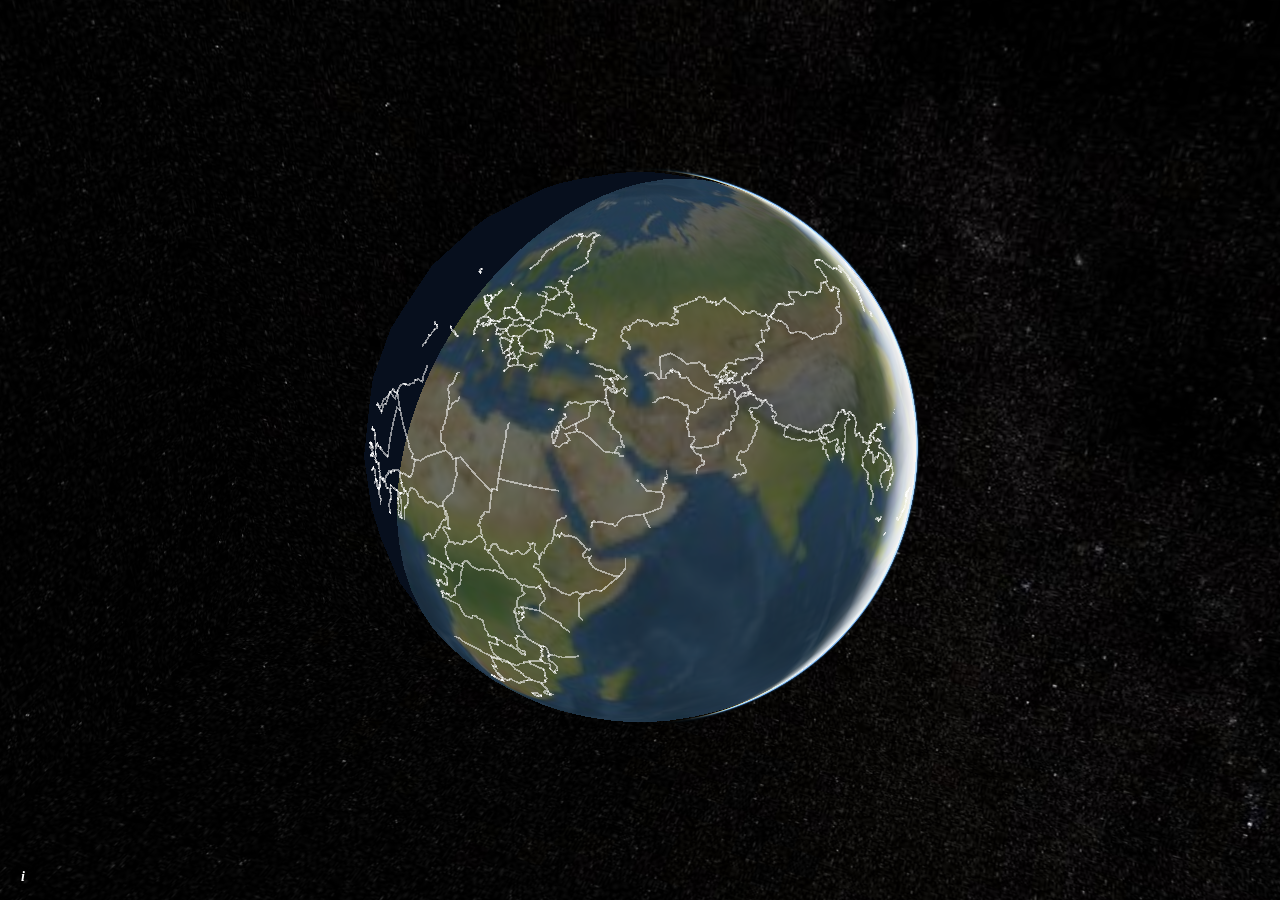
<file: assets/assets/globe_engine/index.html>
<!DOCTYPE html>
<html lang="fa">
<head>
  <meta charset="utf-8" />
  <meta name="viewport" content="width=device-width, initial-scale=1, maximum-scale=1, user-scalable=no, viewport-fit=cover" />
  <title>House Social Globe</title>
  <link rel="icon" href="data:," />
  <link rel="stylesheet" href="cesium/Widgets/CesiumWidget/CesiumWidget.css" />
  <link rel="stylesheet" href="engine.css" />
  <script>window.CESIUM_BASE_URL = './cesium/';</script>
  <script src="cesium/Cesium.js"></script>
</head>
<body>
  <div id="globe"></div>
  <button id="creditToggle" type="button" aria-label="Map data sources">i</button>
  <div id="creditPanel" hidden>
    <div id="creditTitle">منابع داده نقشه / Map data</div>
    <div id="credits"></div>
  </div>
  <div id="fatal" hidden></div>
  <script src="engine.js"></script>
</body>
</html>
</file>
<file: assets/assets/globe_engine/cesium/Widgets/CesiumWidget/CesiumWidget.css>
.cesium-widget {
  font-family: sans-serif;
  font-size: 16px;
  overflow: hidden;
  display: block;
  position: relative;
  top: 0;
  left: 0;
  width: 100%;
  height: 100%;
}

.cesium-widget,
.cesium-widget canvas {
  width: 100%;
  height: 100%;
  touch-action: none;
}

.cesium-widget-credits {
  display: block;
  position: absolute;
  bottom: 0;
  left: 0;
  color: #fff;
  font-size: 10px;
  text-shadow: 0px 0px 2px #000000;
  padding-right: 5px;
}

.cesium-widget-errorPanel {
  position: absolute;
  top: 0;
  right: 0;
  bottom: 0;
  left: 0;
  text-align: center;
  background: rgba(0, 0, 0, 0.7);
  z-index: 99999;
}

.cesium-widget-errorPanel:before {
  display: inline-block;
  vertical-align: middle;
  height: 100%;
  content: "";
}

.cesium-widget-errorPanel-content {
  width: 75%;
  max-width: 500px;
  display: inline-block;
  text-align: left;
  vertical-align: middle;
  border: 1px solid #510c00;
  border-radius: 7px;
  background-color: #f0d9d5;
  font-size: 14px;
  color: #510c00;
}

.cesium-widget-errorPanel-content.expanded {
  max-width: 75%;
}

.cesium-widget-errorPanel-header {
  font-size: 18px;
  font-family: "Open Sans", Verdana, Geneva, sans-serif;
  background: #d69d93;
  border-bottom: 2px solid #510c00;
  padding-bottom: 10px;
  border-radius: 3px 3px 0 0;
  padding: 15px;
}

.cesium-widget-errorPanel-scroll {
  overflow: auto;
  font-family: "Open Sans", Verdana, Geneva, sans-serif;
  white-space: pre-wrap;
  padding: 0 15px;
  margin: 10px 0 20px 0;
}

.cesium-widget-errorPanel-buttonPanel {
  padding: 0 15px;
  margin: 10px 0 20px 0;
  text-align: right;
}

.cesium-widget-errorPanel-buttonPanel button {
  border-color: #510c00;
  background: #d69d93;
  color: #202020;
  margin: 0;
}
.cesium-widget-errorPanel-buttonPanel button:focus {
  border-color: #510c00;
  background: #f0d9d5;
  color: #510c00;
}
.cesium-widget-errorPanel-buttonPanel button:hover {
  border-color: #510c00;
  background: #f0d9d5;
  color: #510c00;
}
.cesium-widget-errorPanel-buttonPanel button:active {
  border-color: #510c00;
  background: #b17b72;
  color: #510c00;
}

.cesium-widget-errorPanel-more-details {
  text-decoration: underline;
  cursor: pointer;
}

.cesium-widget-errorPanel-more-details:hover {
  color: #2b0700;
}
</file>
<file: assets/assets/globe_engine/engine.css>
html, body {
  margin: 0; padding: 0; width: 100%; height: 100%;
  overflow: hidden; background: #070b16;
  -webkit-user-select: none; user-select: none;
  -webkit-touch-callout: none; -webkit-tap-highlight-color: transparent;
  touch-action: none; overscroll-behavior: none;
}
#globe { position: absolute; inset: 0; }
.cesium-widget, .cesium-widget canvas { width: 100%; height: 100%; touch-action: none; }
/* Cesium's own credit bar is replaced by a compact (i) panel (allowed by EOX/OSM for compact mobile UIs). */
.cesium-widget-credits { display: none !important; }
#creditToggle {
  position: absolute; left: 10px; bottom: 10px; z-index: 5;
  width: 26px; height: 26px; border-radius: 13px; border: 0;
  background: rgba(0,0,0,.55); color: #fff; font: italic bold 14px Georgia, serif;
}
#creditPanel {
  position: absolute; left: 10px; right: 10px; bottom: 44px; z-index: 6;
  max-height: 45%; overflow: auto; padding: 10px 12px; border-radius: 12px;
  background: rgba(10,14,28,.92); color: #dfe6f5; font: 12px/1.6 Tahoma, sans-serif;
}
#creditPanel a { color: #8cc8ff; }
#creditTitle { font-weight: bold; margin-bottom: 6px; }
#credits .cesium-credit-textContainer, #credits .cesium-credit-imageContainer { display: block; }
#credits .cesium-credit-delimiter { display: none; }
#credits span, #credits a { display: block; }
[hidden] { display: none !important; }
#fatal {
  position: absolute; inset: 0; display: flex; align-items: center; justify-content: center;
  color: #fff; font: 14px Tahoma, sans-serif; text-align: center; padding: 24px;
}
</file>
